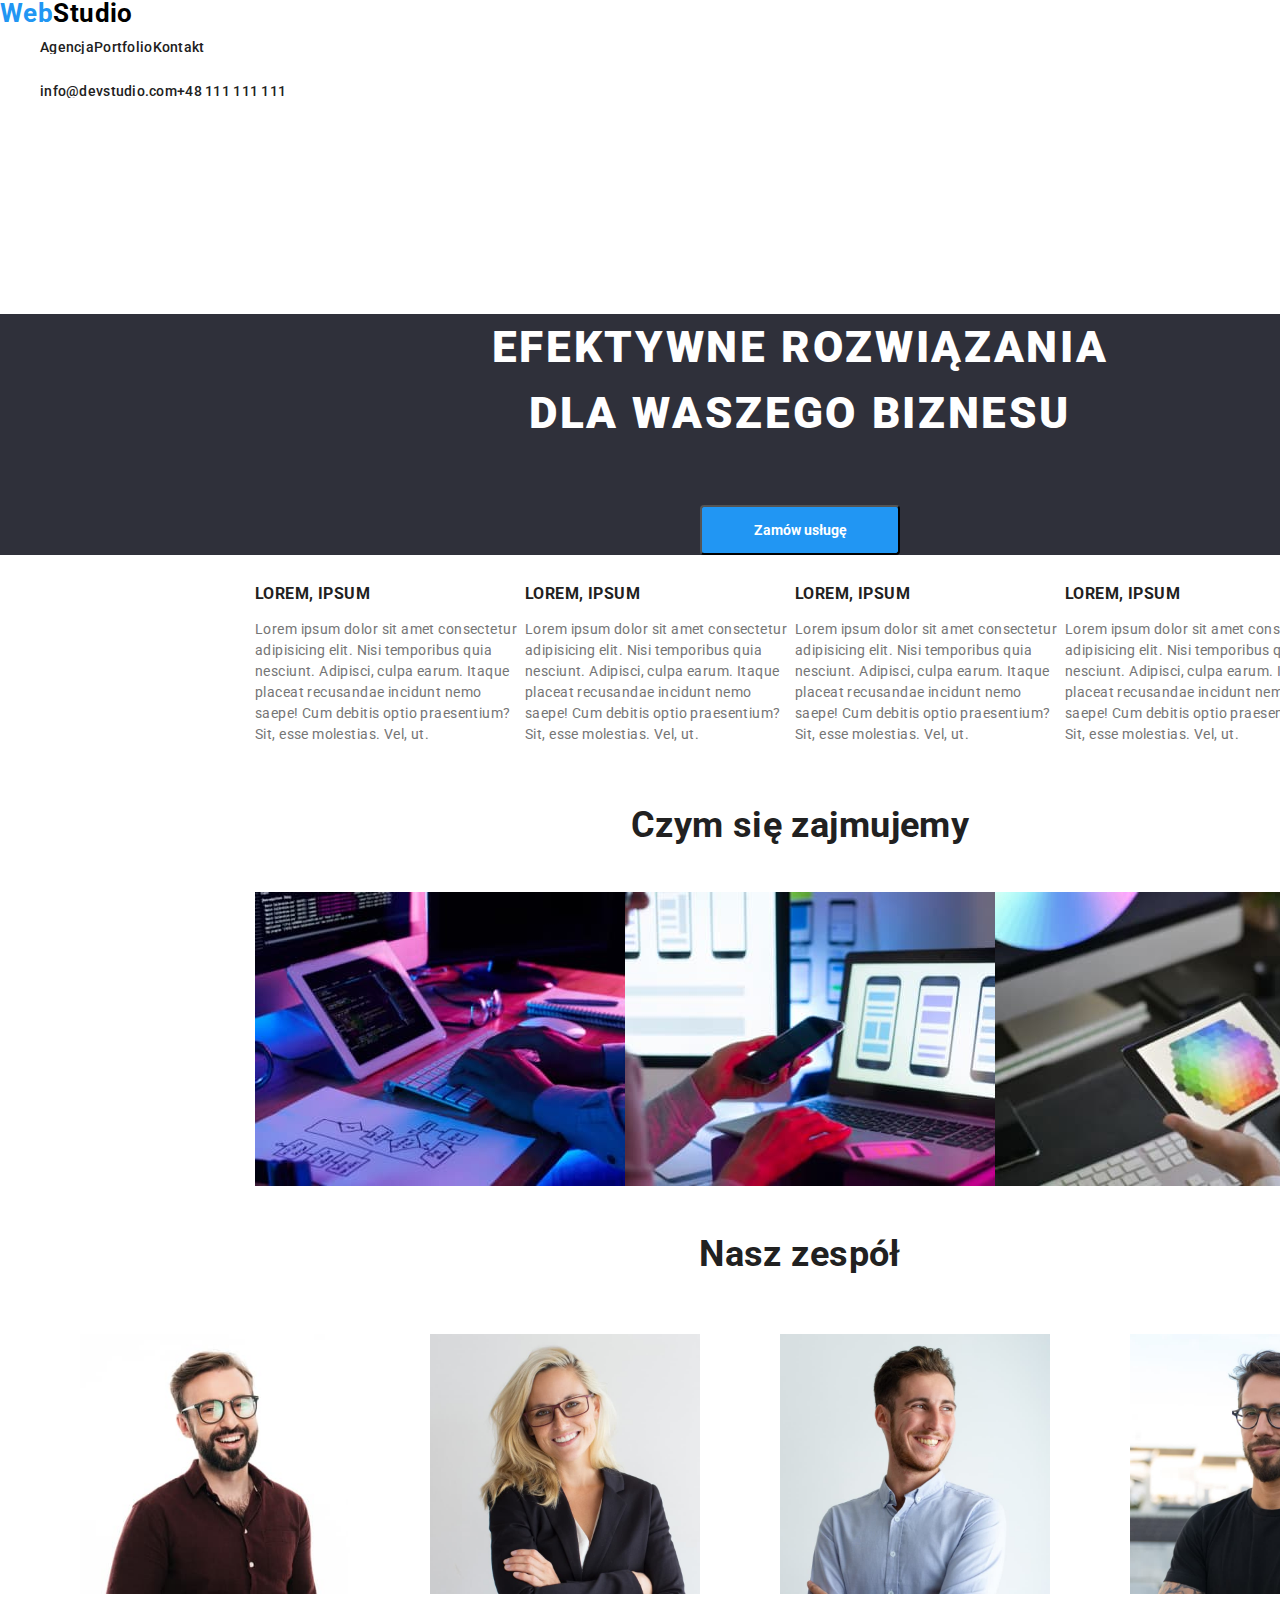
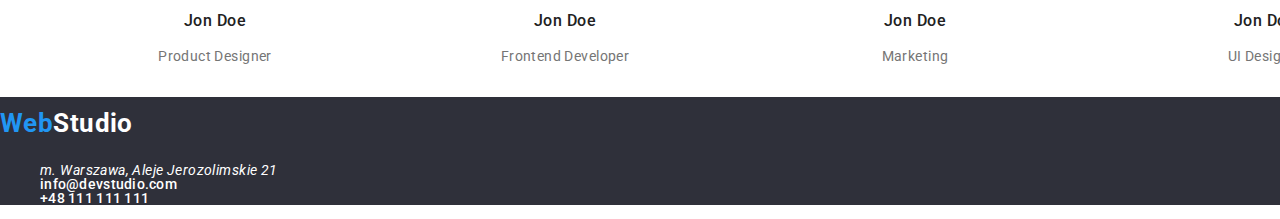
<file: index.html>
<!DOCTYPE html>
<html lang="pl">
  <head>
    <meta charset="UTF-8" />
    <meta http-equiv="X-UA-Compatible" content="IE=edge" />
    <meta name="viewport" content="width=device-width, initial-scale=1.0" />
    <title>Zadanie domowe 1 GOIT Polska</title>
    <link rel="preconnect" href="https://fonts.googleapis.com" />
    <link rel="preconnect" href="https://fonts.gstatic.com" crossorigin />
    <link
      href="https://fonts.googleapis.com/css2?family=Raleway:wght@700&family=Roboto:wght@400;500;700;900&display=swap"
      rel="stylesheet"
    />
    <link
      rel="stylesheet"
      href="https://cdnjs.cloudflare.com/ajax/libs/modern-normalize/1.0.0/modern-normalize.min.css"
    />
    <link href="css/style.css" rel="stylesheet" />
  </head>
  <body>
    <header class="wraper-header">
      <a class="logo" href="index.html"
        ><span class="logo-web">Web</span>Studio</a
      >
      <nav>
        <ul class="list-horizontal">
          <li class="element-left">
            <a class="link-header" href="index.html">Agencja</a>
          </li>
          <li class="element-left">
            <a class="link-header" href="portfolio.html">Portfolio</a>
          </li>
          <li class="element-left">
            <a class="link-header" href="#">Kontakt</a>
          </li>
        </ul>
      </nav>

      <ul class="list-horizontal">
        <li class="element-left">
          <a class="link-header" href="mailto:info@devstudio.com"
            >info@devstudio.com</a
          >
        </li>
        <li class="element-left">
          <a class="link-header" href="tel:48111111111">+48 111 111 111</a>
        </li>
      </ul>
    </header>
    <main>
      <!--HERO-->
      <section class="background-header">
        <h1 class="header-one">EFEKTYWNE ROZWIĄZANIA DLA WASZEGO BIZNESU</h1>
        <button class="box-service" type="button">Zamów usługę</button>
      </section>
      <section class="wraper-hero">
        <ul class="list-horizontal">
          <li class="element-left">
            <h3>Lorem, ipsum</h3>
            <p>
              Lorem ipsum dolor sit amet consectetur adipisicing elit. Nisi
              temporibus quia nesciunt. Adipisci, culpa earum. Itaque placeat
              recusandae incidunt nemo saepe! Cum debitis optio praesentium?
              Sit, esse molestias. Vel, ut.
            </p>
          </li>
          <li class="element-left">
            <h3>Lorem, ipsum</h3>
            <p>
              Lorem ipsum dolor sit amet consectetur adipisicing elit. Nisi
              temporibus quia nesciunt. Adipisci, culpa earum. Itaque placeat
              recusandae incidunt nemo saepe! Cum debitis optio praesentium?
              Sit, esse molestias. Vel, ut.
            </p>
          </li>
          <li class="element-left">
            <h3>Lorem, ipsum</h3>
            <p>
              Lorem ipsum dolor sit amet consectetur adipisicing elit. Nisi
              temporibus quia nesciunt. Adipisci, culpa earum. Itaque placeat
              recusandae incidunt nemo saepe! Cum debitis optio praesentium?
              Sit, esse molestias. Vel, ut.
            </p>
          </li>
          <li class="element-left">
            <h3>Lorem, ipsum</h3>
            <p>
              Lorem ipsum dolor sit amet consectetur adipisicing elit. Nisi
              temporibus quia nesciunt. Adipisci, culpa earum. Itaque placeat
              recusandae incidunt nemo saepe! Cum debitis optio praesentium?
              Sit, esse molestias. Vel, ut.
            </p>
          </li>
        </ul>
      </section>
      <!--About Us-->

      <section class="wraper-about">
        <h2 class="header-two">Czym się zajmujemy</h2>
        <ul class="list-horizontal">
          <li class="element-left">
            <img
              src="images/about_us/box1.jpg"
              alt="Programista pracuje nad kodem"
              width="370"
              height="294"
            />
          </li>
          <li class="element-left">
            <img
              src="images/about_us/box2.jpg"
              alt="Web developer pracuje nad projektem"
              width="370"
              height="294"
            />
          </li>
          <li class="element-left">
            <img
              src="images/about_us/box3.jpg"
              alt="Projektant strony dobiera kolory z palety"
              width="370"
              height="294"
            />
          </li>
        </ul>
      </section>
      <section class="wraper-team">
        <h2 class="header-two">Nasz zespół</h2>
        <ul class="list-horizontal">
          <li class="element-left">
            <figure>
              <img
                src="images/team/teamcard_1.jpg"
                alt="Zdjęcie pierwszego członka zespołu, mężczyzna z brodą"
                width="270"
                height="260"
              />
              <figcaption>
                <h3 class="header-three-team">Jon Doe</h3>
                <p class="paragraph-team">Product Designer</p>
              </figcaption>
            </figure>
          </li>
          <li class="element-left">
            <figure>
              <img
                src="images/team/teamcard_2.jpg"
                alt="Zdjęcie drugiego członka zespołu Blondynka w okularach"
                width="270"
                height="260"
              />
              <figcaption>
                <h3 class="header-three-team">Jon Doe</h3>
                <p class="paragraph-team">Frontend Developer</p>
              </figcaption>
            </figure>
          </li>
          <li class="element-left">
            <figure>
              <img
                src="images/team/teamcard_3.jpg"
                alt="Zdjęcie trzeciego członka zespołu, mężczyzna w białej koszuli"
                width="270"
                height="260"
              />
              <figcaption>
                <h3 class="header-three-team">Jon Doe</h3>
                <p class="paragraph-team">Marketing</p>
              </figcaption>
            </figure>
          </li>
          <li class="element-left">
            <figure>
              <img
                src="images/team/teamcard_4.jpg"
                alt="Zdjęcie czwartego członka zespołu, mężczyzna w czarnym podkoszulku z brodą i w okularach"
                width="270"
                height="260"
              />
              <figcaption>
                <h3 class="header-three-team">Jon Doe</h3>
                <p class="paragraph-team">UI Designer</p>
              </figcaption>
            </figure>
          </li>
        </ul>
      </section>
      <footer class="wraper-footer">
        <a class="logo-footer" href="index.html"
          ><span class="logo-web">Web</span>Studio</a
        >
        <ul class="list-footer">
          <li>
            <address>m. Warszawa, Aleje Jerozolimskie 21</address>
          </li>
          <li>
            <a class="link-footer" href="mailto:info@devstudio.com"
              >info@devstudio.com</a
            >
          </li>
          <li>
            <a class="link-footer" href="tel:48111111111">+48 111 111 111</a>
          </li>
        </ul>
      </footer>
    </main>
  </body>
</html>
</file>
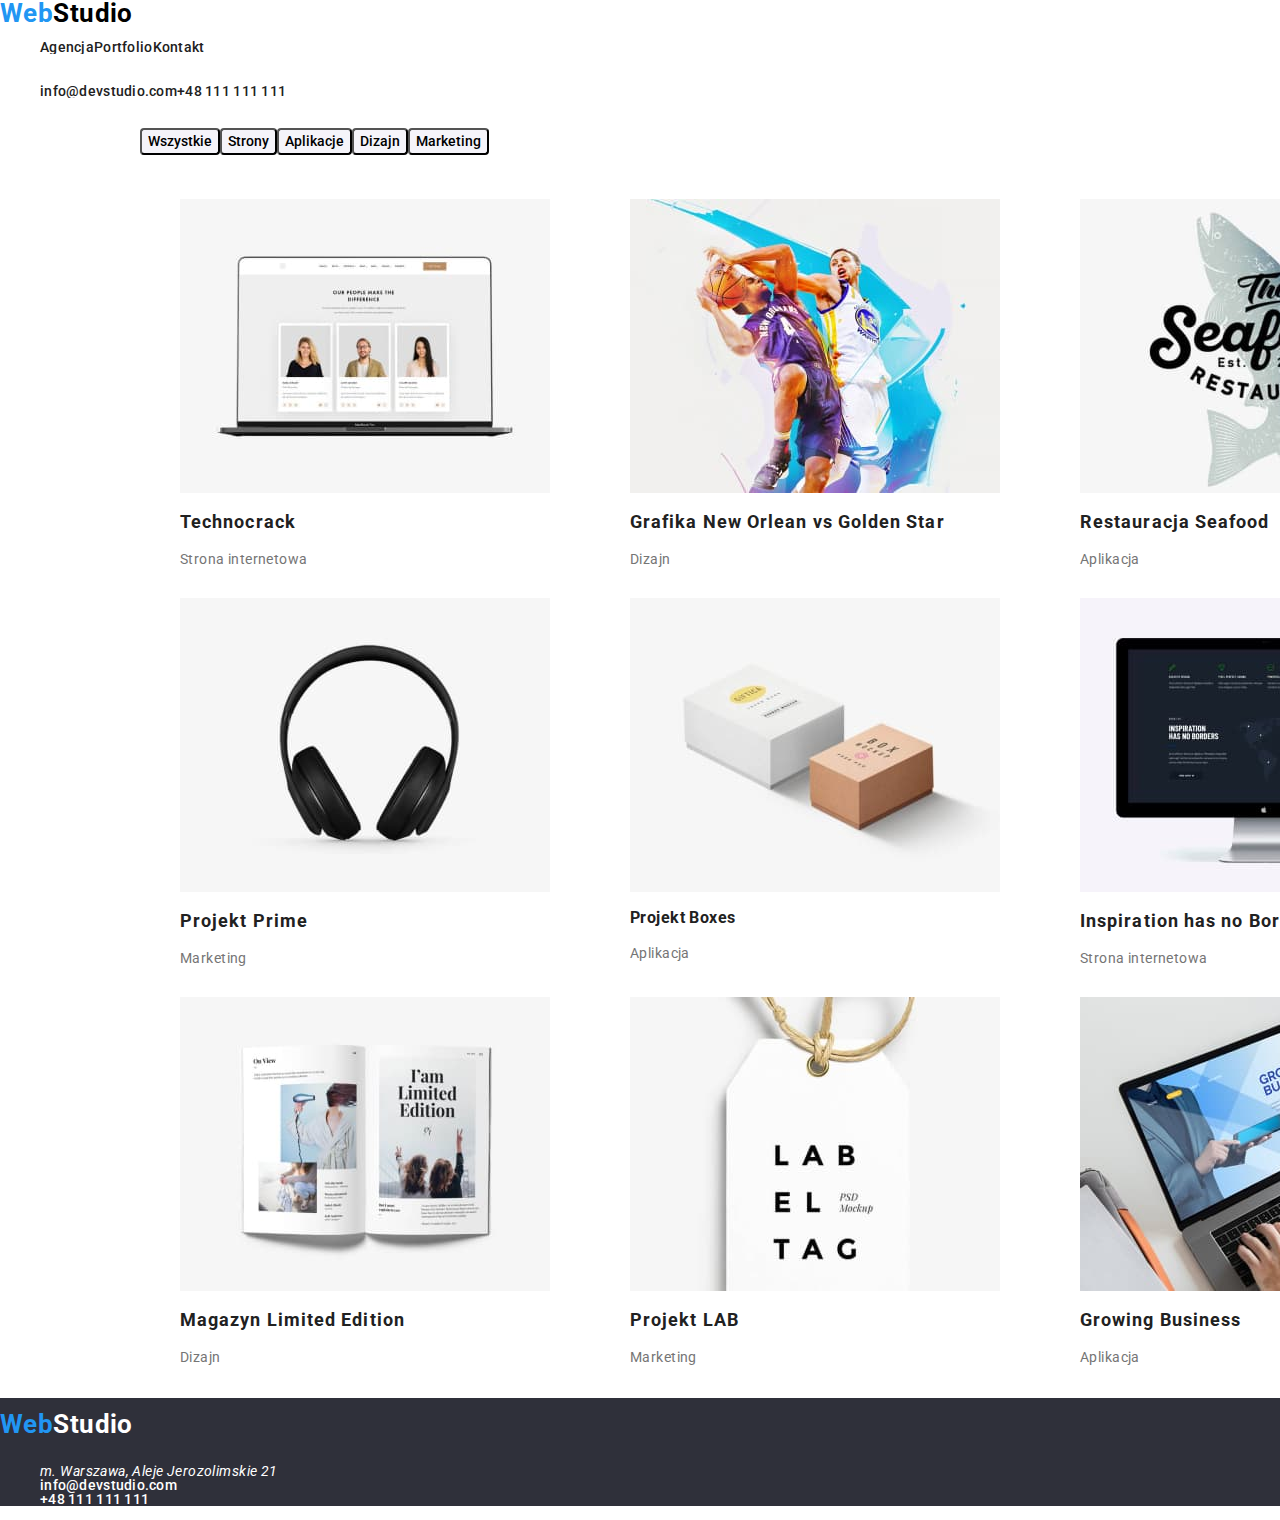
<file: portfolio.html>
<!DOCTYPE html>
<html lang="pl">
  <head>
    <meta charset="UTF-8" />
    <meta http-equiv="X-UA-Compatible" content="IE=edge" />
    <meta name="viewport" content="width=device-width, initial-scale=1.0" />
    <title>Zadanie domowe 1 GOIT Polska</title>
    <link rel="preconnect" href="https://fonts.googleapis.com" />
    <link rel="preconnect" href="https://fonts.gstatic.com" crossorigin />
    <link
      href="https://fonts.googleapis.com/css2?family=Raleway:wght@700&family=Roboto:wght@400;500;700;900&display=swap"
      rel="stylesheet"
    />
    <link
      rel="stylesheet"
      href="https://cdnjs.cloudflare.com/ajax/libs/modern-normalize/1.0.0/modern-normalize.min.css"
    />
    <link href="css/style.css" rel="stylesheet" />
  </head>
  <body>
    <header class="wraper-header">
      <a class="logo" href="index.html"
        ><span class="logo-web">Web</span>Studio</a
      >
      <nav>
        <ul class="list-horizontal">
          <li class="element-left">
            <a class="link-header" href="index.html">Agencja</a>
          </li>
          <li class="element-left">
            <a class="link-header" href="portfolio.html">Portfolio</a>
          </li>
          <li class="element-left">
            <a class="link-header" href="#">Kontakt</a>
          </li>
        </ul>
      </nav>

      <ul class="list-horizontal">
        <li class="element-left">
          <a class="link-header" href="mailto:info@devstudio.com"
            >info@devstudio.com</a
          >
        </li>
        <li class="element-left">
          <a class="link-header" href="tel:48111111111">+48 111 111 111</a>
        </li>
      </ul>
    </header>
    <main>
      <!--HERO-->
      <section class="wraper-portfolio">
        <ul class="list-horizontal">
          <li class="element-left">
            <button class="box-push" type="button">Wszystkie</button>
          </li>
          <li class="element-left">
            <button class="box-push" type="button">Strony</button>
          </li>
          <li class="element-left">
            <button class="box-push" type="button">Aplikacje</button>
          </li>
          <li class="element-left">
            <button class="box-push" type="button">Dizajn</button>
          </li>
          <li class="element-left">
            <button class="box-push" type="button">Marketing</button>
          </li>
        </ul>

        <ul class="list-horizontal">
          <li class="element-left">
            <figure class="box-portfolio">
              <img
                src="images/portfolio/web_technocrack.jpg"
                alt="Przykład strony stworzonej przez nasz zespół"
                width="370"
                height="294"
              />
              <figcaption>
                <h3 class="header-three-portfolio">Technocrack</h3>
                <p class="paragraph-portfolio">Strona internetowa</p>
              </figcaption>
            </figure>
          </li>
          <li class="element-left">
            <figure class="box-portfolio">
              <img
                src="images/portfolio/design_goldenstar.jpg"
                alt="Przykład grafiki z koszykarzami stworzonej przez nasz zespół"
                width="370"
                height="294"
              />
              <figcaption>
                <h3 class="header-three-portfolio">
                  Grafika New Orlean vs Golden Star
                </h3>
                <p class="paragraph-portfolio">Dizajn</p>
              </figcaption>
            </figure>
          </li>
          <li class="element-left">
            <figure class="box-portfolio">
              <img
                src="images/portfolio/app_seafood.jpg"
                alt="Przykład aplikacji restauracji seafood stworzonej przez nasz zespół"
                width="370"
                height="294"
              />
              <figcaption>
                <h3 class="header-three-portfolio">Restauracja Seafood</h3>
                <p class="paragraph-portfolio">Aplikacja</p>
              </figcaption>
            </figure>
          </li>
          <li class="element-left">
            <figure class="box-portfolio">
              <img
                src="images/portfolio/marketing.jpg"
                alt="Przykład kampanii marketingowej słuchawek stworzonej przez nasz zespół"
                width="370"
                height="294"
              />
              <figcaption>
                <h3 class="header-three-portfolio">Projekt Prime</h3>
                <p class="paragraph-portfolio">Marketing</p>
              </figcaption>
            </figure>
          </li>
          <li class="element-left">
            <figure class="box-portfolio">
              <img
                src="images/portfolio/app_boxes.jpg"
                alt="Przykład aplikacji projekt boxes stworzonej przez nasz zespół"
                width="370"
                height="294"
              />
              <figcaption>
                <h3>Projekt Boxes</h3>
                <p class="paragraph-portfolio">Aplikacja</p>
              </figcaption>
            </figure>
          </li>
          <li class="element-left">
            <figure class="box-portfolio">
              <img
                src="images/portfolio/web_inpiration.jpg"
                alt="Przykład strony stworzonej przez nasz zespół"
                width="370"
                height="294"
              />
              <figcaption>
                <h3 class="header-three-portfolio">
                  Inspiration has no Borders
                </h3>
                <p class="paragraph-portfolio">Strona internetowa</p>
              </figcaption>
            </figure>
          </li>
          <li class="element-left">
            <figure class="box-portfolio">
              <img
                src="images/portfolio/design_magasine.jpg"
                alt="Przykład grafiki magazynu drukowanego stworzonej przez nasz zespół"
                width="370"
                height="294"
              />
              <figcaption>
                <h3 class="header-three-portfolio">Magazyn Limited Edition</h3>
                <p class="paragraph-portfolio">Dizajn</p>
              </figcaption>
            </figure>
          </li>
          <li class="element-left">
            <figure class="box-portfolio">
              <img
                src="images/portfolio/marketing_lab.jpg"
                alt="Przykład kampanii reklamowej projektu LAB stworzonej przez nasz zespół"
                width="370"
                height="294"
              />
              <figcaption>
                <h3 class="header-three-portfolio">Projekt LAB</h3>
                <p class="paragraph-portfolio">Marketing</p>
              </figcaption>
            </figure>
          </li>
          <li class="element-left">
            <figure class="box-portfolio">
              <img
                src="images/portfolio/app_business.jpg"
                alt="Przykład aplikacji growing business stworzonej przez nasz zespół"
                width="370"
                height="294"
              />
              <figcaption>
                <h3 class="header-three-portfolio">Growing Business</h3>
                <p class="paragraph-portfolio">Aplikacja</p>
              </figcaption>
            </figure>
          </li>
        </ul>
      </section>
      <footer class="wraper-footer">
        <a class="logo-footer" href="index.html"
          ><span class="logo-web">Web</span>Studio</a
        >
        <ul class="list-footer">
          <li>
            <address>m. Warszawa, Aleje Jerozolimskie 21</address>
          </li>
          <li>
            <a class="link-footer" href="mailto:info@devstudio.com"
              >info@devstudio.com</a
            >
          </li>
          <li>
            <a class="link-footer" href="tel:48111111111">+48 111 111 111</a>
          </li>
        </ul>
      </footer>
    </main>
  </body>
</html>
</file>
<file: css/style.css>
:root {
  --brand-background: #2f303a;
  --brand-color1: #2196f3;
  --brand-color2: #000000;
  --brand-colorAccent: #ffffff;
  --menu-color: #212121;
  --button-background: #f5f4fa;
  --paragraph-color: #757575;
  --link-footercolor: #fff;
}

body {
  font-family: "Roboto", sans-serif;
  color: var(--menu-color);
  letter-spacing: 0.03em;
  line-height: 1;
  font-size: 14px;
  width: 1600px;
}

.logo {
  color: var(--brand-color2);
  font-size: 26px;
  font-weight: 700;
  text-decoration: none;
}

.logo-footer {
  color: var(--brand-colorAccent);
  font-weight: 700;
  font-size: 26px;
  line-height: 2;
  text-decoration: none;
}

.logo-web {
  color: var(--brand-color1);
}
.link-header {
  font-weight: 500;
  letter-spacing: 0.02em;
  text-decoration: none;
  color: inherit;
}

.link-header:hover,
.link-header:focus {
  color: var(--brand-color1);
}

.link-footer {
  color: var(--link-footercolor);
  font-weight: 500;
  letter-spacing: 0.02em;
  text-decoration: none;
}

.link-footer:hover,
.link-footer:focus {
  color: var(--brand-color1);
}

.box-service {
  font-weight: 700;
  background-color: var(--brand-color1);
  color: var(--brand-colorAccent);
  height: 50px;
  width: 200px;
  border-radius: 4px;
  margin-top: 30px;
  margin-left: 700px;
  cursor: pointer;
}

.box-push {
  background-color: var(--button-background);
  font-weight: 500;
  line-height: 1.5;
  text-align: center;
  border-radius: 4px;
  cursor: pointer;
}

.box-push:hover,
.box-push:focus {
  background-color: var(--brand-color1);
  color: var(--brand-colorAccent);
}

.list-horizontal {
  list-style-type: none;
  overflow: hidden;
  display: inline-block;
}

.element-left {
  float: left;
}

.list-footer {
  list-style-type: none;
}

.background-header {
  margin-left: 0px;
  margin-top: 0px;
  background: var(--brand-background);
}
.header-one {
  width: 696px;
  margin-left: 452px;
  margin-top: 200px;
  font-weight: 900;
  font-size: 44px;
  line-height: 1.5;
  text-align: center;
  letter-spacing: 0.06em;
  text-transform: uppercase;
  color: var(--brand-colorAccent);
}

.wraper-hero {
  width: 1170px;
  margin-left: 215px;
}

.wraper-header {
  margin-left: 0px;
  margin-top: 0px;
}

.wraper-footer {
  background-color: var(--brand-background);
  color: var(--brand-colorAccent);
  margin-left: 0px;
}

.wraper-about {
  width: 1170px;
  margin-left: 215px;
}

.wraper-team {
  margin-left: 0px;
}

.wraper-portfolio {
  width: 1500px;
  margin-left: auto;
}

.header-two {
  font-weight: 700;
  font-size: 36px;
  line-height: 1.2;
  text-align: center;
}

.wraper-hero h3 {
  font-weight: 700;
  text-transform: uppercase;
}

.header-three-team {
  font-weight: 500;
  text-align: center;
}

.wraper-hero p {
  width: 270px;
  margin-top: 10px;
  line-height: 1.5;
  color: var(--paragraph-color);
}
.paragraph-team {
  line-height: 1.5;
  text-align: center;
  color: var(--paragraph-color);
}

.box-portfolio {
  width: 370px;
}

.header-three-portfolio {
  font-weight: 700;
  font-size: 18px;
  letter-spacing: 0.06em;
}

.paragraph-portfolio {
  line-height: 1.5;
  color: var(--paragraph-color);
}
</file>
